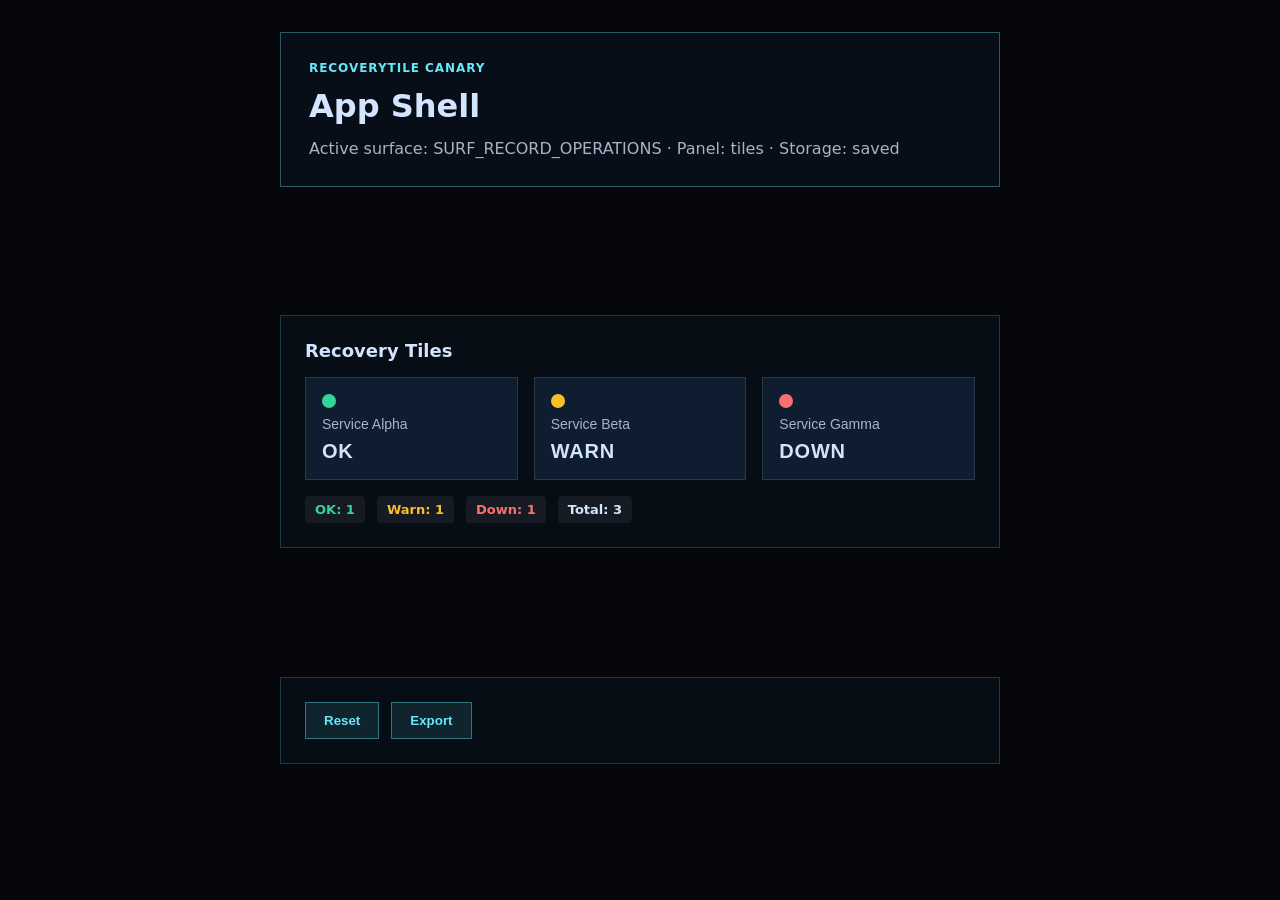
<file: index.html>
<!doctype html>
<html lang="en">
  <head>
    <meta charset="UTF-8" />
    <meta name="viewport" content="width=device-width, initial-scale=1.0" />
    <title>RecoveryTile Canary</title>
    <link rel="stylesheet" href="assets/css/styles.css" />
  </head>
  <body>
    <main data-setfarm-root="baseline" data-testid="setfarm-app-root" class="app-shell">
      <section class="hero">
        <p class="eyebrow">Setfarm Static HTML</p>
        <h1>RecoveryTile Canary</h1>
        <p class="summary">Baseline static page ready for plain HTML, CSS, and JavaScript implementation.</p>
        <nav class="nav" aria-label="Story screens">
          <a href="record-operations-recoverytile-canary.html" class="btn">Record Operations</a>
          <a href="record-editor-recoverytile-canary.html" class="btn">Record Editor</a>
        </nav>
      </section>
    </main>
    <script src="assets/js/recoverytile-canary.state.js" defer></script>
    <script src="assets/js/recoverytile-canary.storage.js" defer></script>
    <script src="assets/js/app.js" defer></script>
    <script src="assets/js/test-bridge.js" defer></script>
  </body>
</html>
</file>
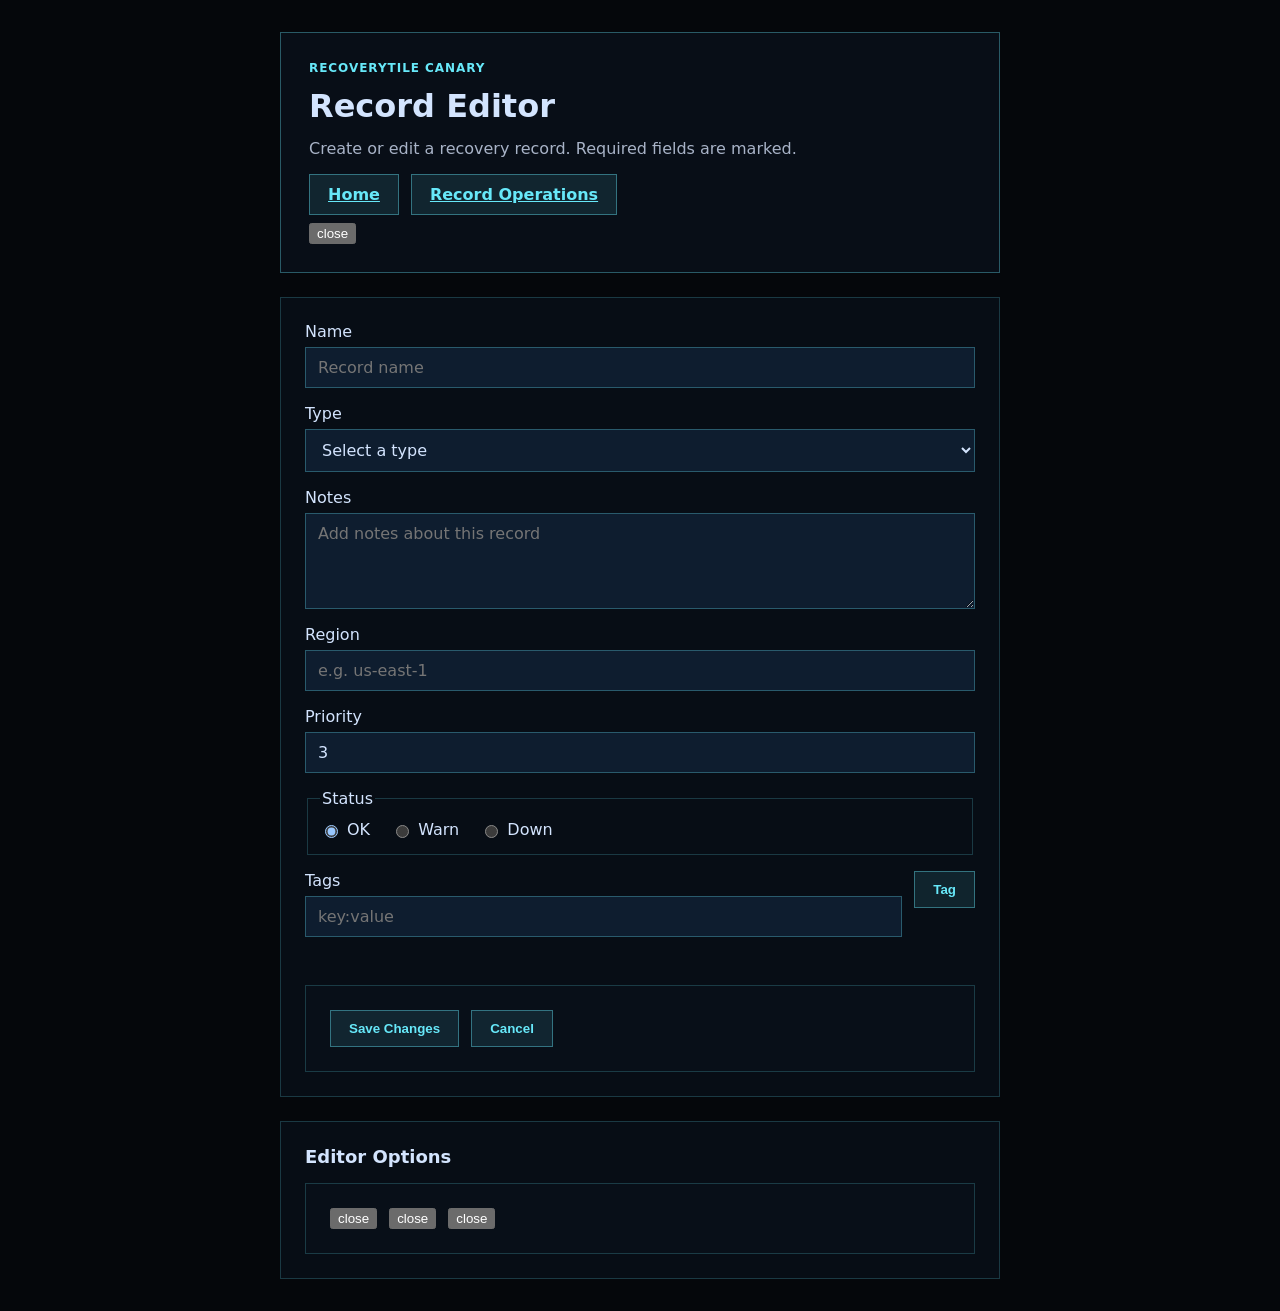
<file: record-editor-recoverytile-canary.html>
<!doctype html>
<html lang="en">
  <head>
    <meta charset="UTF-8" />
    <meta name="viewport" content="width=device-width, initial-scale=1.0" />
    <title>Record Editor - RecoveryTile Canary</title>
    <link rel="stylesheet" href="assets/css/styles.css" />
    <style>
      .nav { display: flex; gap: 12px; flex-wrap: wrap; margin-top: 16px; }
      .record-form { display: grid; gap: 16px; }
      .record-form label { display: grid; gap: 6px; }
      .record-form input[type="text"],
      .record-form input[type="number"],
      .record-form select,
      .record-form textarea {
        padding: 10px 12px;
        background: rgba(16,32,52,0.85);
        border: 1px solid rgba(103,232,249,0.3);
        color: inherit;
        font: inherit;
      }
      .record-form textarea { min-height: 96px; resize: vertical; }
      .record-form fieldset { border: 1px solid rgba(103,232,249,0.2); padding: 12px; }
      .record-form fieldset label { display: inline-flex; align-items: center; gap: 6px; margin-right: 16px; }
      .tag-row { display: flex; gap: 12px; flex-wrap: wrap; align-items: flex-start; }
      .tag-list { display: flex; gap: 8px; flex-wrap: wrap; margin-top: 8px; }
      .tag { padding: 4px 8px; background: rgba(103,232,249,0.12); border: 1px solid rgba(103,232,249,0.3); font-family: JetBrains Mono, monospace; font-size: 12px; }
      .form-actions { display: flex; gap: 12px; flex-wrap: wrap; margin-top: 8px; }
    </style>
  </head>
  <body>
    <main data-setfarm-root="record-editor" data-testid="record-editor-root" class="app-shell">
      <header class="hero">
        <p class="eyebrow">RecoveryTile Canary</p>
        <h1>Record Editor</h1>
        <p class="summary">Create or edit a recovery record. Required fields are marked.</p>
        <nav class="nav" aria-label="Screen navigation">
          <a href="index.html" class="btn">Home</a>
          <a href="record-operations-recoverytile-canary.html" class="btn">Record Operations</a>
        </nav>
        <div class="form-actions">
          <button type="button" class="icon-btn" data-action-id="ACT_CLOSE_EDITOR" onclick="US002.cancelEdit()" aria-label="Close editor">close</button>
        </div>
      </header>

      <form id="record-form" class="record-form tile-panel" onsubmit="US002.saveRecord(event)">
        <label>
          Name
          <input type="text" name="name" placeholder="Record name" required />
        </label>

        <label>
          Type
          <select name="type">
            <option value="">Select a type</option>
            <option value="backup">Backup</option>
            <option value="replication">Replication</option>
            <option value="index">Index</option>
            <option value="stream">Stream</option>
          </select>
        </label>

        <label>
          Notes
          <textarea name="notes" placeholder="Add notes about this record"></textarea>
        </label>

        <label>
          Region
          <input type="text" name="region" placeholder="e.g. us-east-1" />
        </label>

        <label>
          Priority
          <input type="number" name="priority" min="1" max="5" value="3" />
        </label>

        <fieldset>
          <legend>Status</legend>
          <label><input type="radio" name="status" value="ok" checked /> OK</label>
          <label><input type="radio" name="status" value="warn" /> Warn</label>
          <label><input type="radio" name="status" value="down" /> Down</label>
        </fieldset>

        <div class="tag-row">
          <label style="flex: 1 1 240px;">
            Tags
            <input type="text" id="tag-input" name="tags" placeholder="key:value" />
          </label>
          <div>
            <button type="button" class="btn" data-action-id="ACT_ADD_TAG" onclick="US002.addTag()">Tag</button>
          </div>
        </div>
        <div id="tag-list" class="tag-list"></div>

        <div class="form-actions controls">
          <button type="submit" class="btn" data-action-id="ACT_SAVE_RECORD">Save Changes</button>
          <button type="button" class="btn" data-action-id="ACT_CANCEL_EDIT" onclick="US002.cancelEdit()">Cancel</button>
        </div>
      </form>

      <section class="aux-controls tile-panel" aria-label="Editor aux controls">
        <h2>Editor Options</h2>
        <div class="controls">
          <button type="button" class="icon-btn" data-action-id="ACT_CLOSE_DIALOG_1" onclick="US002.cancelEdit()" aria-label="Close">close</button>
          <button type="button" class="icon-btn" data-action-id="ACT_CLOSE_DIALOG_2" onclick="US002.cancelEdit()" aria-label="Close">close</button>
          <button type="button" class="icon-btn" data-action-id="ACT_CLOSE_DIALOG_3" onclick="US002.cancelEdit()" aria-label="Close">close</button>
        </div>
      </section>
    </main>

    <script src="assets/js/recoverytile-canary.state.js" defer></script>
    <script src="assets/js/recoverytile-canary.storage.js" defer></script>
    <script src="assets/js/us-002/act_save_record.js" defer></script>
    <script src="assets/js/us-002/act_cancel_edit.js" defer></script>
    <script>
      (function () {
        "use strict";

        const State = window.RecoveryTileState;
        const Storage = window.RecoveryTileStorage;

        function loadState() {
          const loaded = Storage.load();
          return loaded.state ? State.createState(loaded.state) : State.createDefaultState();
        }

        function saveState(nextState) {
          Storage.save(nextState);
        }

        function escapeHtml(text) {
          return String(text).replace(/[&<>"']/g, function (match) {
            const map = { "&": "&amp;", "<": "&lt;", ">": "&gt;", '"': "&quot;", "'": "&#39;" };
            return map[match];
          });
        }

        function render() {
          let state = loadState();

          if (!state.selectedRecord) {
            state = State.createState(Object.assign({}, state, { selectedRecord: "new", activeSurface: State.SCREENS.RECORD_EDITOR }));
            saveState(state);
          }

          const form = document.getElementById("record-form");
          if (!form) return;

          const isNew = state.selectedRecord === "new";
          const record = isNew
            ? null
            : state.records.find(function (r) {
                return r.id === state.selectedRecord;
              });

          if (!isNew && !record) {
            state = State.createState(Object.assign({}, state, { selectedRecord: "new" }));
            saveState(state);
          }

          const target = record || {};
          form.elements["name"].value = target.name || "";
          form.elements["type"].value = target.type || "";
          form.elements["notes"].value = target.notes || "";
          form.elements["region"].value = target.region || "";
          form.elements["priority"].value = String(target.priority || "3");

          const status = target.status || "ok";
          const radios = form.elements["status"];
          for (let i = 0; i < radios.length; i++) {
            radios[i].checked = radios[i].value === status;
          }

          const tagList = document.getElementById("tag-list");
          if (tagList) {
            const tags = Array.isArray(target.tags) ? target.tags : [];
            tagList.innerHTML = tags
              .map(function (tag) {
                return '<span class="tag">' + escapeHtml(tag) + "</span>";
              })
              .join("");
          }

          const errorBanner = document.querySelector('[data-testid="last-error"]');
          if (errorBanner) errorBanner.remove();
          if (state.lastError) {
            const main = document.querySelector('[data-setfarm-root="record-editor"]');
            if (main) {
              const banner = document.createElement("div");
              banner.className = "error-banner";
              banner.setAttribute("role", "alert");
              banner.setAttribute("data-testid", "last-error");
              banner.textContent = state.lastError;
              main.insertBefore(banner, main.firstElementChild.nextElementSibling);
            }
          }
        }

        window.US002EditorRender = render;

        window.US002 = window.US002 || {};

        window.US002.addTag = function () {
          const input = document.getElementById("tag-input");
          const tagList = document.getElementById("tag-list");
          if (!input || !tagList) return;
          const value = String(input.value || "").trim();
          if (!value) return;
          const span = document.createElement("span");
          span.className = "tag";
          span.textContent = value;
          tagList.appendChild(span);
          input.value = "";
        };

        if (document.readyState === "loading") {
          document.addEventListener("DOMContentLoaded", render);
        } else {
          render();
        }
      })();
    </script>
  </body>
</html>
</file>
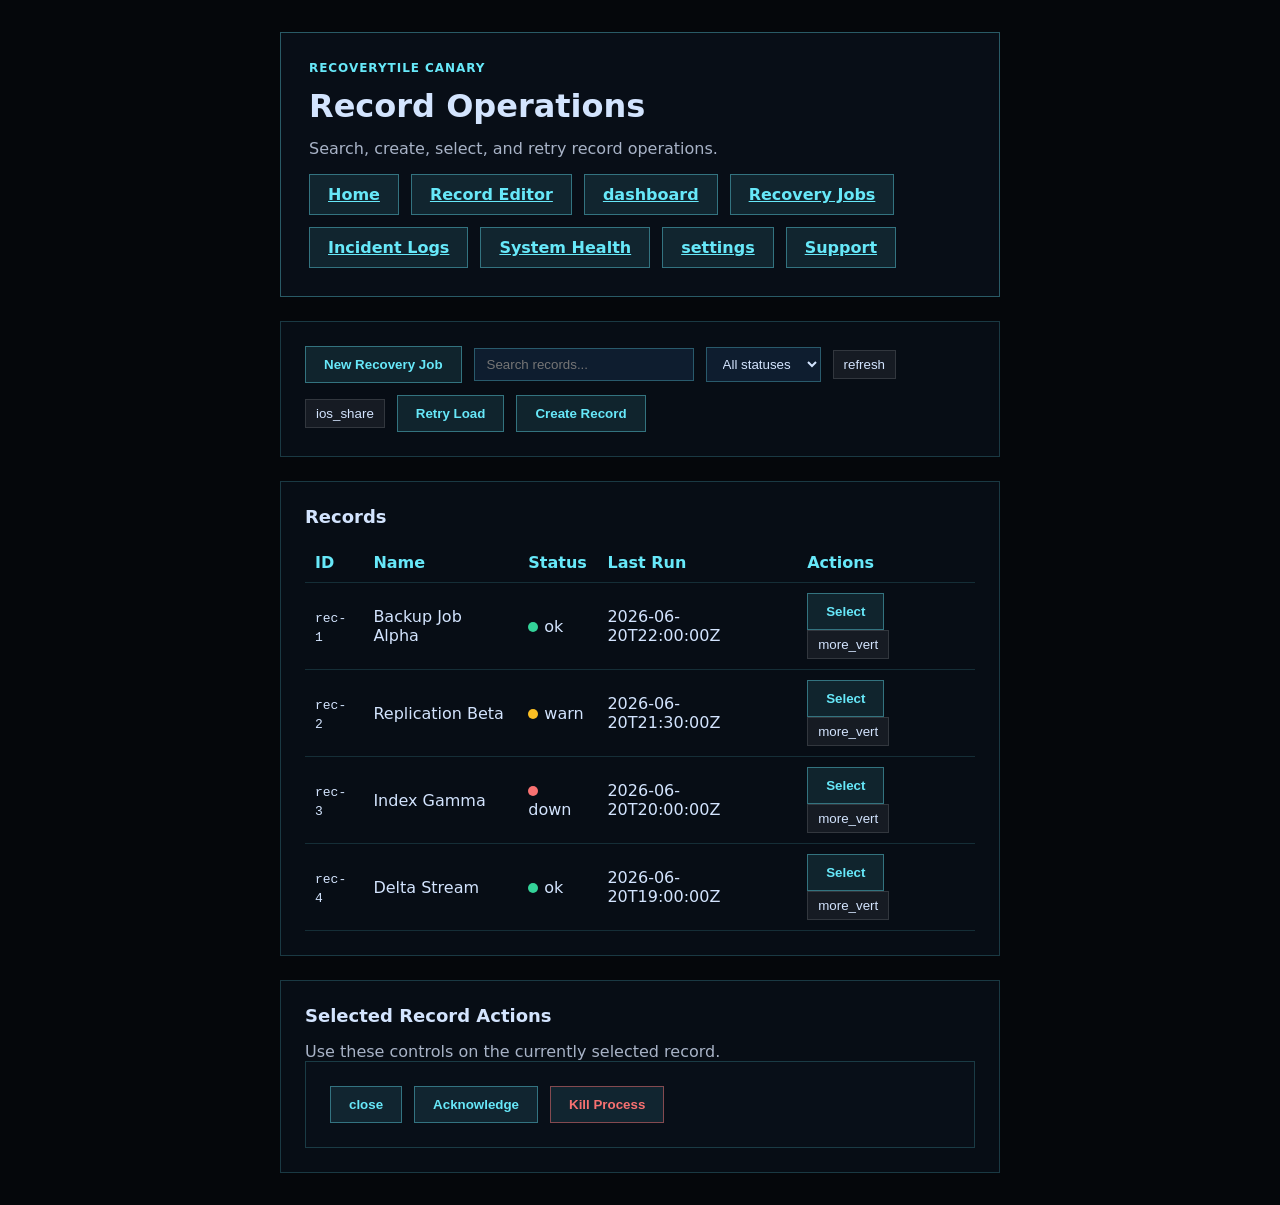
<file: record-operations-recoverytile-canary.html>
<!doctype html>
<html lang="en">
  <head>
    <meta charset="UTF-8" />
    <meta name="viewport" content="width=device-width, initial-scale=1.0" />
    <title>Record Operations - RecoveryTile Canary</title>
    <link rel="stylesheet" href="assets/css/styles.css" />
    <style>
      .nav { display: flex; gap: 12px; flex-wrap: wrap; margin-top: 16px; }
      .toolbar { display: flex; gap: 12px; flex-wrap: wrap; align-items: center; }
      .toolbar input[type="text"] { min-width: 220px; padding: 8px 12px; background: rgba(16,32,52,0.85); border: 1px solid rgba(103,232,249,0.3); color: inherit; }
      .toolbar select { padding: 8px 12px; background: rgba(16,32,52,0.85); border: 1px solid rgba(103,232,249,0.3); color: inherit; }
      .table-wrap { overflow-x: auto; }
      table { width: 100%; border-collapse: collapse; }
      th, td { padding: 10px; text-align: left; border-bottom: 1px solid rgba(103,232,249,0.15); }
      th { color: #67e8f9; }
      .status-pip { display: inline-block; width: 10px; height: 10px; border-radius: 50%; margin-right: 6px; }
      .status-pip--ok { background: #34d399; }
      .status-pip--warn { background: #fbbf24; }
      .status-pip--down { background: #f87171; }
      .icon-btn { padding: 6px 10px; background: rgba(255,255,255,0.06); border: 1px solid rgba(255,255,255,0.12); color: inherit; cursor: pointer; }
      .danger { border-color: rgba(248,113,113,0.5); color: #f87171; }
      .empty-actions { display: flex; gap: 12px; flex-wrap: wrap; margin: 16px 0; }
    </style>
  </head>
  <body>
    <main data-setfarm-root="record-operations" data-testid="record-operations-root" class="app-shell">
      <header class="hero">
        <p class="eyebrow">RecoveryTile Canary</p>
        <h1>Record Operations</h1>
        <p class="summary">Search, create, select, and retry record operations.</p>
        <nav class="nav" aria-label="Screen navigation">
          <a href="index.html" class="btn">Home</a>
          <a href="record-editor-recoverytile-canary.html" class="btn">Record Editor</a>
          <a href="index.html" class="btn" data-action-id="ACT_DASHBOARD" onclick="US002.goDashboard(); return false;">dashboard</a>
          <a href="record-operations-recoverytile-canary.html" class="btn" data-action-id="ACT_RECOVERY_JOBS" onclick="US002.goRecoveryJobs(); return false;">Recovery Jobs</a>
          <a href="index.html" class="btn">Incident Logs</a>
          <a href="index.html" class="btn">System Health</a>
          <a href="index.html" class="btn">settings</a>
          <a href="index.html" class="btn">Support</a>
        </nav>
      </header>

      <section class="toolbar controls" aria-label="Record operations toolbar">
        <button type="button" class="btn" data-action-id="ACT_NEW_RECOVERY_JOB" onclick="US002.newRecoveryJob()">New Recovery Job</button>
        <input
          type="text"
          data-action-id="ACT_SEARCH_RECORDS"
          placeholder="Search records..."
          aria-label="Search records"
          oninput="US002.searchRecords()"
        />
        <select data-action-id="ACT_FILTER_STATUS" aria-label="Filter status" onchange="US002.searchRecords()">
          <option value="">All statuses</option>
          <option value="ok">OK</option>
          <option value="warn">Warn</option>
          <option value="down">Down</option>
        </select>
        <button type="button" class="icon-btn" data-action-id="ACT_REFRESH_RECORDS" onclick="US002.refreshRecords()" aria-label="Refresh records">refresh</button>
        <button type="button" class="icon-btn" data-action-id="ACT_SHARE_RECORDS" onclick="US002.shareRecords()" aria-label="Share records">ios_share</button>
        <button type="button" class="btn" data-action-id="ACT_RETRY_LOAD" onclick="US002.retryLoad()">Retry Load</button>
        <button type="button" class="btn" data-action-id="ACT_CREATE_RECORD" onclick="US002.createRecord()">Create Record</button>
      </section>

      <section class="record-list tile-panel" id="record-list-section">
        <h2>Records</h2>
        <div class="counts" id="record-counts"></div>
        <div class="table-wrap">
          <table>
            <thead>
              <tr>
                <th>ID</th>
                <th>Name</th>
                <th>Status</th>
                <th>Last Run</th>
                <th>Actions</th>
              </tr>
            </thead>
            <tbody id="records-body">
              <tr data-record-id="rec-1">
                <td><code>rec-1</code></td>
                <td>Backup Job Alpha</td>
                <td><span class="status-pip status-pip--ok"></span>ok</td>
                <td>2026-06-20T22:00:00Z</td>
                <td>
                  <button type="button" class="btn" data-action-id="ACT_SELECT_RECORD" data-record-id="rec-1" onclick="US002.selectRecord(this.getAttribute('data-record-id'))">Select</button>
                  <button type="button" class="icon-btn" data-action-id="ACT_ROW_MENU" data-record-id="rec-1" onclick="US002.rowMenu(this.getAttribute('data-record-id'))" aria-label="Row options">more_vert</button>
                </td>
              </tr>
              <tr data-record-id="rec-2">
                <td><code>rec-2</code></td>
                <td>Replication Beta</td>
                <td><span class="status-pip status-pip--warn"></span>warn</td>
                <td>2026-06-20T21:30:00Z</td>
                <td>
                  <button type="button" class="btn" data-action-id="ACT_SELECT_RECORD" data-record-id="rec-2" onclick="US002.selectRecord(this.getAttribute('data-record-id'))">Select</button>
                  <button type="button" class="icon-btn" data-action-id="ACT_ROW_MENU" data-record-id="rec-2" onclick="US002.rowMenu(this.getAttribute('data-record-id'))" aria-label="Row options">more_vert</button>
                </td>
              </tr>
              <tr data-record-id="rec-3">
                <td><code>rec-3</code></td>
                <td>Index Gamma</td>
                <td><span class="status-pip status-pip--down"></span>down</td>
                <td>2026-06-20T20:00:00Z</td>
                <td>
                  <button type="button" class="btn" data-action-id="ACT_SELECT_RECORD" data-record-id="rec-3" onclick="US002.selectRecord(this.getAttribute('data-record-id'))">Select</button>
                  <button type="button" class="icon-btn" data-action-id="ACT_ROW_MENU" data-record-id="rec-3" onclick="US002.rowMenu(this.getAttribute('data-record-id'))" aria-label="Row options">more_vert</button>
                </td>
              </tr>
              <tr data-record-id="rec-4">
                <td><code>rec-4</code></td>
                <td>Delta Stream</td>
                <td><span class="status-pip status-pip--ok"></span>ok</td>
                <td>2026-06-20T19:00:00Z</td>
                <td>
                  <button type="button" class="btn" data-action-id="ACT_SELECT_RECORD" data-record-id="rec-4" onclick="US002.selectRecord(this.getAttribute('data-record-id'))">Select</button>
                  <button type="button" class="icon-btn" data-action-id="ACT_ROW_MENU" data-record-id="rec-4" onclick="US002.rowMenu(this.getAttribute('data-record-id'))" aria-label="Row options">more_vert</button>
                </td>
              </tr>
            </tbody>
          </table>
        </div>
      </section>

      <section class="empty-recovery tile-panel" id="empty-recovery-section" hidden>
        <h2>No records available</h2>
        <p>The record list is empty or the last load failed.</p>
        <div class="empty-actions">
          <button type="button" class="btn" data-action-id="ACT_RETRY_LOAD" onclick="US002.retryLoad()">Retry Load</button>
          <button type="button" class="btn" data-action-id="ACT_CREATE_RECORD_EMPTY" onclick="US002.createRecord()">Create Record</button>
          <button type="button" class="btn" data-action-id="ACT_CLEAR_FILTERS" onclick="US002.clearFilters()">Clear Filters</button>
        </div>
        <nav class="nav">
          <a href="index.html">View Status Page</a>
          <a href="index.html">Read Runbook [ERR-409]</a>
        </nav>
      </section>

      <section class="detail-panel tile-panel" id="detail-panel">
        <h2>Selected Record Actions</h2>
        <p class="summary">Use these controls on the currently selected record.</p>
        <div class="controls">
          <button type="button" class="btn" data-action-id="ACT_CLOSE_DETAIL" onclick="US002.closeDetail()">close</button>
          <button type="button" class="btn" data-action-id="ACT_ACKNOWLEDGE" onclick="US002.acknowledgeRecord()">Acknowledge</button>
          <button type="button" class="btn danger" data-action-id="ACT_KILL_PROCESS" onclick="US002.killRecord()">Kill Process</button>
        </div>
      </section>
    </main>

    <script src="assets/js/recoverytile-canary.state.js" defer></script>
    <script src="assets/js/recoverytile-canary.storage.js" defer></script>
    <script src="assets/js/us-002/act_search_records.js" defer></script>
    <script src="assets/js/us-002/act_create_record.js" defer></script>
    <script src="assets/js/us-002/act_select_record.js" defer></script>
    <script src="assets/js/us-002/act_retry_load.js" defer></script>
    <script>
      (function () {
        "use strict";

        const State = window.RecoveryTileState;
        const Storage = window.RecoveryTileStorage;

        function loadState() {
          const loaded = Storage.load();
          return loaded.state ? State.createState(loaded.state) : State.createDefaultState();
        }

        function saveState(nextState) {
          Storage.save(nextState);
        }

        function escapeHtml(text) {
          return String(text).replace(/[&<>"']/g, function (match) {
            const map = { "&": "&amp;", "<": "&lt;", ">": "&gt;", '"': "&quot;", "'": "&#39;" };
            return map[match];
          });
        }

        function formatDate(value) {
          if (!value) return "—";
          try {
            return new Date(value).toISOString();
          } catch (e) {
            return String(value);
          }
        }

        function getFilteredRecords(state) {
          const query = String(state.searchQuery || "").toLowerCase();
          const statusFilter = String(state.statusFilter || "").toLowerCase();
          return state.records.filter(function (record) {
            const matchesQuery =
              !query ||
              String(record.name || "").toLowerCase().includes(query) ||
              String(record.id || "").toLowerCase().includes(query) ||
              String(record.region || "").toLowerCase().includes(query);
            const matchesStatus = !statusFilter || String(record.status || "").toLowerCase() === statusFilter;
            return matchesQuery && matchesStatus;
          });
        }

        function render() {
          const state = loadState();
          state.activeSurface = State.SCREENS.RECORD_OPERATIONS;
          saveState(state);

          const searchInput = document.querySelector('[data-action-id="ACT_SEARCH_RECORDS"]');
          if (searchInput) searchInput.value = state.searchQuery || "";

          const filterSelect = document.querySelector('[data-action-id="ACT_FILTER_STATUS"]');
          if (filterSelect) filterSelect.value = state.statusFilter || "";

          const listSection = document.getElementById("record-list-section");
          const emptySection = document.getElementById("empty-recovery-section");
          const countsEl = document.getElementById("record-counts");
          const tbody = document.getElementById("records-body");

          const filtered = getFilteredRecords(state);

          if (countsEl) {
            const total = state.records.length;
            const visible = filtered.length;
            countsEl.innerHTML =
              '<span class="count count--total">Total: ' + total + '</span>' +
              '<span class="count count--ok">Visible: ' + visible + '</span>';
          }

          if (state.records.length === 0) {
            if (listSection) listSection.hidden = true;
            if (emptySection) emptySection.hidden = false;
          } else {
            if (listSection) listSection.hidden = false;
            if (emptySection) emptySection.hidden = true;

            if (tbody) {
              tbody.innerHTML = filtered
                .map(function (record) {
                  return (
                    '<tr data-record-id="' + escapeHtml(record.id) + '">' +
                    "<td><code>" + escapeHtml(record.id) + "</code></td>" +
                    "<td>" + escapeHtml(record.name) + "</td>" +
                    '<td><span class="status-pip status-pip--' + escapeHtml(record.status) + '"></span>' + escapeHtml(record.status) + "</td>" +
                    "<td>" + escapeHtml(formatDate(record.lastRun)) + "</td>" +
                    '<td>' +
                    '<button type="button" class="btn" data-action-id="ACT_SELECT_RECORD" data-record-id="' + escapeHtml(record.id) + '" onclick="US002.selectRecord(this.getAttribute(\'data-record-id\'))">Select</button>' +
                    '<button type="button" class="icon-btn" data-action-id="ACT_ROW_MENU" data-record-id="' + escapeHtml(record.id) + '" onclick="US002.rowMenu(this.getAttribute(\'data-record-id\'))" aria-label="Row options">more_vert</button>' +
                    "</td>" +
                    "</tr>"
                  );
                })
                .join("");
            }
          }

          const errorBanner = document.querySelector('[data-testid="last-error"]');
          if (errorBanner) errorBanner.remove();
          if (state.lastError) {
            const main = document.querySelector('[data-setfarm-root="record-operations"]');
            if (main) {
              const banner = document.createElement("div");
              banner.className = "error-banner";
              banner.setAttribute("role", "alert");
              banner.setAttribute("data-testid", "last-error");
              banner.textContent = state.lastError;
              main.insertBefore(banner, main.firstElementChild.nextElementSibling);
            }
          }
        }

        window.US002OperationsRender = render;

        window.US002 = window.US002 || {};

        window.US002.goDashboard = function () {
          window.location.href = "index.html";
        };

        window.US002.goRecoveryJobs = function () {
          window.location.href = "record-operations-recoverytile-canary.html";
        };

        window.US002.refreshRecords = function () {
          window.US002.retryLoad();
        };

        window.US002.shareRecords = function () {
          const state = loadState();
          const blob = new Blob([JSON.stringify(state.records, null, 2)], { type: "application/json" });
          const url = URL.createObjectURL(blob);
          const anchor = document.createElement("a");
          anchor.href = url;
          anchor.download = "recoverytile-records.json";
          document.body.appendChild(anchor);
          anchor.click();
          document.body.removeChild(anchor);
          setTimeout(function () {
            URL.revokeObjectURL(url);
          }, 100);
        };

        window.US002.newRecoveryJob = function () {
          window.US002.createRecord();
        };

        window.US002.rowMenu = function (recordId) {
          const state = loadState();
          state.selectedRecord = recordId;
          saveState(state);
          alert("Row options for " + recordId);
        };

        window.US002.clearFilters = function () {
          const state = loadState();
          state.searchQuery = "";
          state.statusFilter = "";
          state.lastError = null;
          saveState(state);
          render();
        };

        window.US002.closeDetail = function () {
          const state = loadState();
          state.selectedRecord = null;
          saveState(state);
        };

        window.US002.acknowledgeRecord = function () {
          const state = loadState();
          if (!state.selectedRecord) {
            state.lastError = "No record selected to acknowledge.";
            saveState(state);
            render();
            return;
          }
          state.records = state.records.map(function (r) {
            if (r.id !== state.selectedRecord) return r;
            return Object.assign({}, r, { acknowledged: true, status: r.status === "down" ? "warn" : r.status });
          });
          state.lastError = null;
          saveState(state);
          render();
        };

        window.US002.killRecord = function () {
          const state = loadState();
          if (!state.selectedRecord) {
            state.lastError = "No record selected to kill.";
            saveState(state);
            render();
            return;
          }
          if (!confirm("Kill process for record " + state.selectedRecord + "?")) return;
          state.records = state.records.map(function (r) {
            if (r.id !== state.selectedRecord) return r;
            return Object.assign({}, r, { status: "down" });
          });
          state.lastError = null;
          saveState(state);
          render();
        };

        if (document.readyState === "loading") {
          document.addEventListener("DOMContentLoaded", render);
        } else {
          render();
        }
      })();
    </script>
  </body>
</html>
</file>
<file: assets/css/styles.css>
@import "../../stitch/design-tokens.css";

:root {
  color-scheme: dark;
  font-family: var(--font-family-base, ui-sans-serif, system-ui, -apple-system, BlinkMacSystemFont, "Segoe UI", sans-serif);
  background: var(--color-background, #05070b);
  color: var(--color-on-background, #e5f7ff);
}

* {
  box-sizing: border-box;
}

body {
  margin: 0;
  min-width: 320px;
  min-height: 100vh;
  background: #05070b;
}

.app-shell {
  min-height: 100vh;
  display: grid;
  place-items: start center;
  padding: 32px;
  gap: 24px;
}

.hero {
  width: min(720px, 100%);
  border: 1px solid rgba(103, 232, 249, 0.35);
  background: rgba(9, 16, 26, 0.82);
  padding: 28px;
}

.eyebrow {
  margin: 0 0 12px;
  color: #67e8f9;
  font-size: 12px;
  font-weight: 800;
  letter-spacing: 0.08em;
  text-transform: uppercase;
}

h1 {
  margin: 0;
  font-size: 32px;
}

.summary {
  margin: 14px 0 0;
  color: #a8b3c7;
}

.tile-panel,
.controls {
  width: min(720px, 100%);
  border: 1px solid rgba(103, 232, 249, 0.2);
  background: rgba(9, 16, 26, 0.7);
  padding: 24px;
}

.tile-panel h2 {
  margin: 0 0 16px;
  font-size: 18px;
  color: #d3e4fe;
}

.tile-grid {
  display: grid;
  grid-template-columns: repeat(auto-fit, minmax(160px, 1fr));
  gap: 16px;
}

.tile {
  display: flex;
  flex-direction: column;
  align-items: flex-start;
  gap: 8px;
  padding: 16px;
  border: 1px solid rgba(255, 255, 255, 0.12);
  background: rgba(16, 32, 52, 0.85);
  color: inherit;
  cursor: pointer;
  text-align: left;
  transition: transform 0.1s ease, border-color 0.2s ease;
}

.tile:hover {
  transform: translateY(-2px);
  border-color: rgba(103, 232, 249, 0.5);
}

.tile__status {
  width: 14px;
  height: 14px;
  border-radius: 50%;
  background: currentColor;
}

.tile--ok .tile__status {
  background: #34d399;
}

.tile--warn .tile__status {
  background: #fbbf24;
}

.tile--down .tile__status {
  background: #f87171;
}

.tile__label {
  font-size: 14px;
  color: #a8b3c7;
}

.tile__value {
  font-size: 20px;
  font-weight: 700;
  letter-spacing: 0.04em;
}

.counts {
  display: flex;
  flex-wrap: wrap;
  gap: 12px;
  margin-top: 16px;
}

.count {
  padding: 6px 10px;
  border-radius: 4px;
  font-size: 13px;
  font-weight: 600;
  background: rgba(255, 255, 255, 0.06);
}

.count--ok {
  color: #34d399;
}

.count--warn {
  color: #fbbf24;
}

.count--down {
  color: #f87171;
}

.count--total {
  color: #d3e4fe;
}

.controls {
  display: flex;
  gap: 12px;
  flex-wrap: wrap;
}

.btn {
  padding: 10px 18px;
  border: 1px solid rgba(103, 232, 249, 0.4);
  background: rgba(103, 232, 249, 0.1);
  color: #67e8f9;
  font-weight: 700;
  cursor: pointer;
  transition: background 0.2s ease;
}

.btn:hover {
  background: rgba(103, 232, 249, 0.2);
}

.error-banner {
  width: min(720px, 100%);
  padding: 12px 16px;
  background: rgba(147, 0, 10, 0.85);
  color: #ffb4ab;
  border: 1px solid #ffb4ab;
}
</file>
